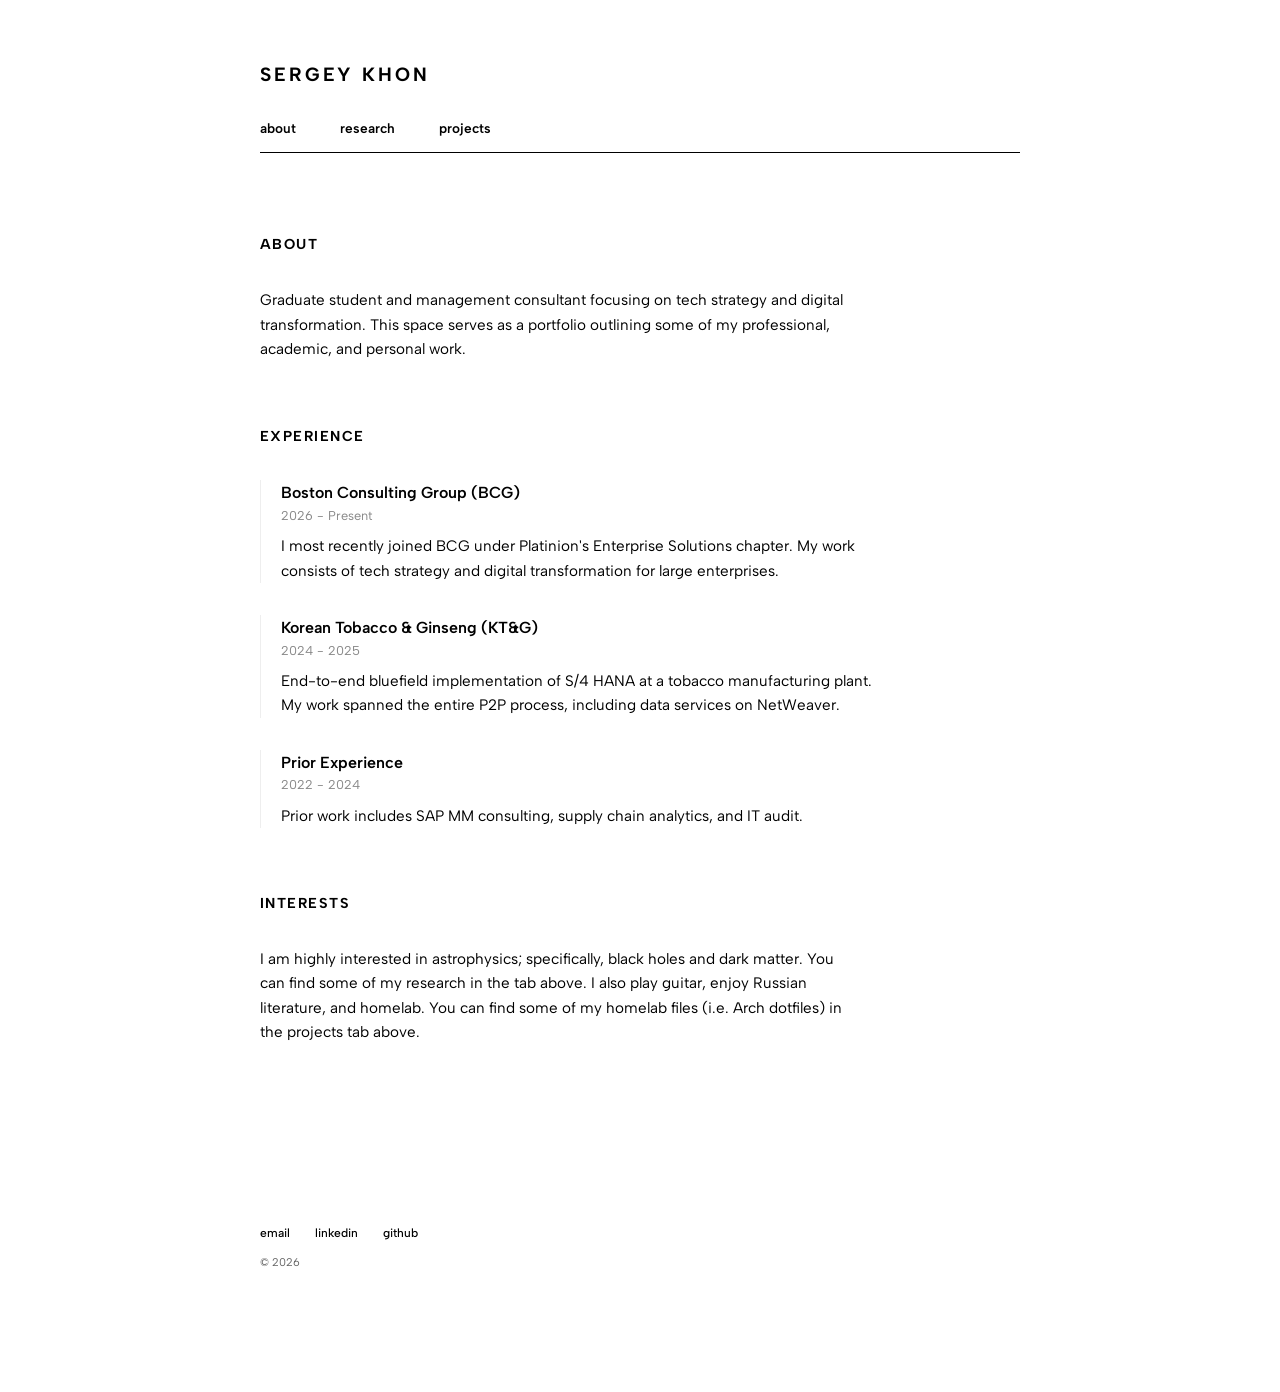
<file: index.html>
<!DOCTYPE html>
<html lang="en">
<head>
    <meta charset="UTF-8">
    <meta name="viewport" content="width=device-width, initial-scale=1.0">
    <title>Sergey Khon</title>

    <link rel="preconnect" href="https://fonts.googleapis.com">
    <link rel="preconnect" href="https://fonts.gstatic.com" crossorigin>
    <link href="https://fonts.googleapis.com/css2?family=Albert+Sans:ital,wght@0,100..900;1,100..900&display=swap" rel="stylesheet">

    <link rel="stylesheet" href="style.css">
</head>
<body>

    <header>
        <h1>Sergey Khon</h1>
        <nav>
            <a href="index.html">about</a>
            <a href="research.html">research</a>
            <a href="projects.html">projects</a>
        </nav>
    </header>

    <main>
        <section id="about">
            <h2>About</h2>
            <p>Graduate student and management consultant focusing on tech strategy and digital transformation. 
                This space serves as a portfolio outlining some of my professional, academic, and personal work.</p>
        </section>

        <section id="experience">
            <h2>Experience</h2>

            <div class="item">
                <span class="item-title">Boston Consulting Group (BCG)</span>
                <span class="item-date">2026 - Present</span>
                <p>I most recently joined BCG under Platinion's Enterprise Solutions chapter. 
                    My work consists of tech strategy and digital transformation for large enterprises. </p>
            </div>

            <div class="item">
                <span class="item-title">Korean Tobacco & Ginseng (KT&G)</span>
                <span class="item-date">2024 - 2025</span>
                <p>End-to-end bluefield implementation of S/4 HANA at a tobacco manufacturing plant. 
                    My work spanned the entire P2P process, including data services on NetWeaver. </p>
            </div>
            
            <div class="item">
                <span class="item-title">Prior Experience</span>
                <span class="item-date">2022 - 2024</span>
                <p>Prior work includes SAP MM consulting, supply chain analytics, and IT audit.</p>
            </div>
        </section>

        <section id="interests">
            <h2>Interests</h2>
            <p>I am highly interested in astrophysics; specifically, black holes and dark matter. 
                You can find some of my research in the tab above. I also play guitar, enjoy Russian literature, and homelab. 
                You can find some of my homelab files (i.e. Arch dotfiles) in the projects tab above.</p>
        </section>
    </main>

<footer class="contact-footer">
    <div class="footer-links">
        <a href="mailto:skhon@iu.edu" target="_blank">email</a>
        <a href="https://www.linkedin.com/in/sergeykhonv/" target="_blank">linkedin</a>
        <a href="https://github.com/serjkhon" target="_blank">github</a>
    </div>
    <p>&copy; 2026</p>
</footer>

</body>
</html>
</file>
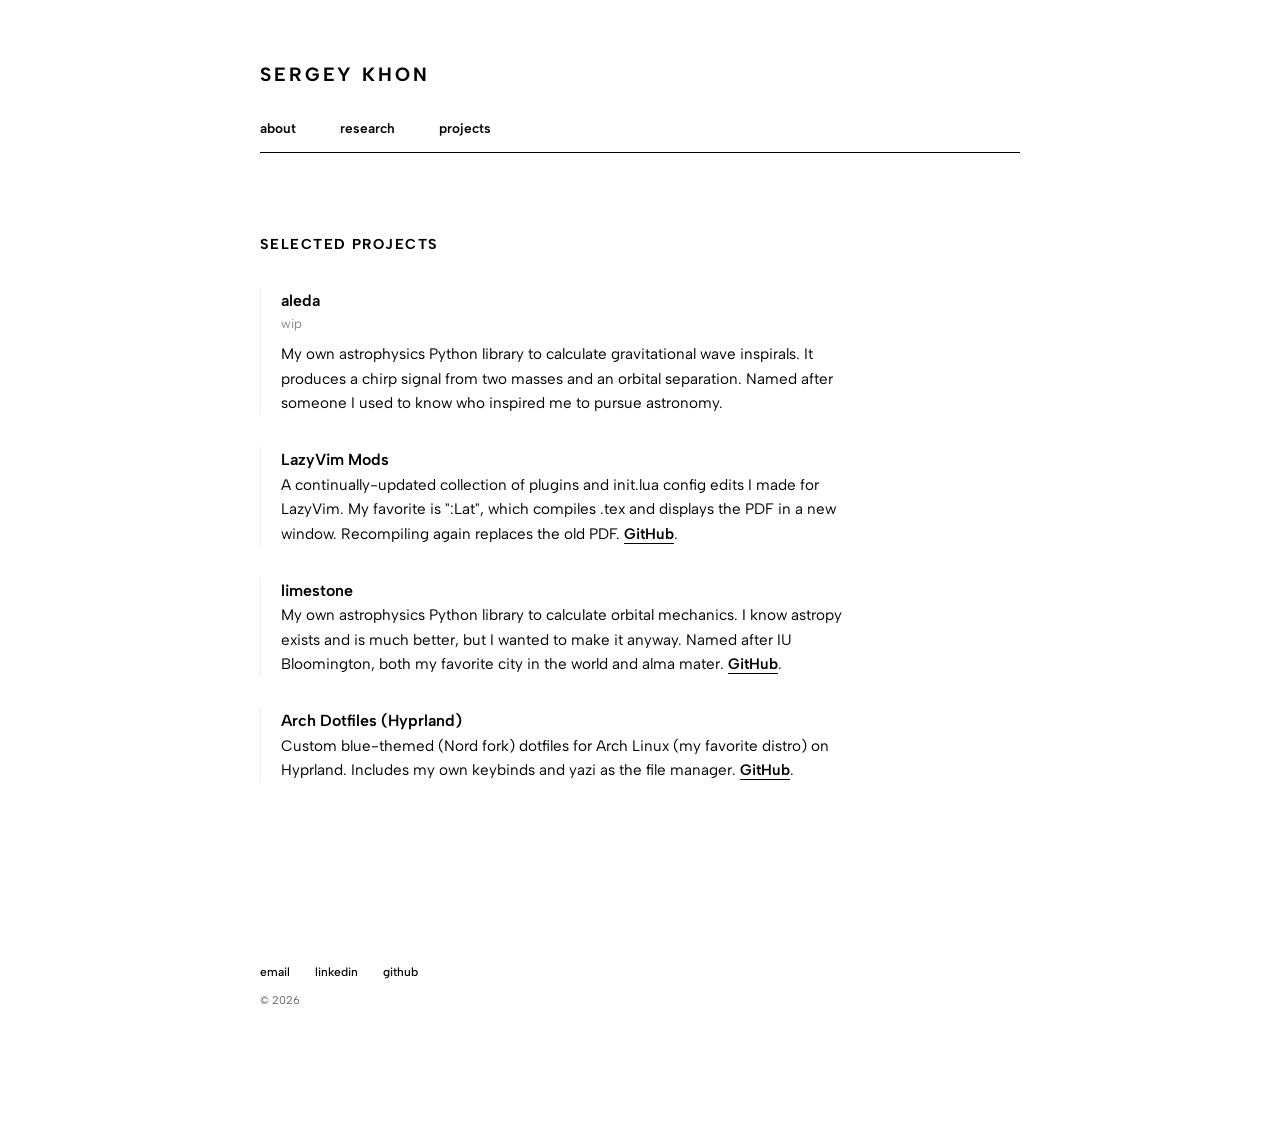
<file: projects.html>
<!DOCTYPE html>
<html lang="en">
<head>
    <meta charset="UTF-8">
    <meta name="viewport" content="width=device-width, initial-scale=1.0">
    <title>Sergey Khon</title>

    <link rel="preconnect" href="https://fonts.googleapis.com">
    <link rel="preconnect" href="https://fonts.gstatic.com" crossorigin>
    <link href="https://fonts.googleapis.com/css2?family=Albert+Sans:ital,wght@0,100..900;1,100..900&display=swap" rel="stylesheet">

    <link rel="stylesheet" href="style.css">
</head>
<body>
    <header>
        <h1>Sergey Khon</h1>
        <nav>
            <a href="index.html">about</a>
            <a href="research.html">research</a>
            <a href="projects.html">projects</a>
        </nav>
    </header>

    <main>
        <section>
            <h2>Selected Projects</h2>

            <div class="item">
                <span class="item-title">aleda</span>
                <span class="item-date">wip</span>
                <p>My own astrophysics Python library to calculate gravitational wave inspirals. 
                    It produces a chirp signal from two masses and an orbital separation. 
                    Named after someone I used to know who inspired me to pursue astronomy. 
                </p>
            </div>

            <div class="item">
                <span class="item-title">LazyVim Mods</span>
                <p>A continually-updated collection of plugins and init.lua config edits I made for LazyVim.
                    My favorite is ":Lat", which compiles .tex and displays the PDF in a new window. 
                    Recompiling again replaces the old PDF.
                <a href="https://github.com/serjkhon/lazyvim_mods" class="project-link" target="_blank" rel="noopener noreferrer">GitHub</a>.
                </p>
            </div>

            <div class="item">
                <span class="item-title">limestone</span>
                <p>My own astrophysics Python library to calculate orbital mechanics. I know astropy exists and is much better, 
                    but I wanted to make it anyway. Named after IU Bloomington, both  my favorite city in the world and alma mater. 
                <a href="https://github.com/serjkhon/limestone" class="project-link" target="_blank" rel="noopener noreferrer">GitHub</a>.
                </p>
            </div>

            <div class="item">
                <span class="item-title">Arch Dotfiles (Hyprland)</span>
                <p>Custom blue-themed (Nord fork) dotfiles for Arch Linux (my favorite distro) on Hyprland. Includes my own keybinds and yazi as the file manager. 
                <a href="https://github.com/serjkhon/dotfiles" class="project-link" target="_blank" rel="noopener noreferrer">GitHub</a>.
                </p>
            </div>

        </section>
    </main>

<footer class="contact-footer">
    <div class="footer-links">
        <a href="mailto:skhon@iu.edu" target="_blank">email</a>
        <a href="https://www.linkedin.com/in/sergeykhonv/" target="_blank">linkedin</a>
        <a href="https://github.com/serjkhon" target="_blank">github</a>
    </div>
    <p>&copy; 2026</p>
</footer>

</body>
</html>
</file>
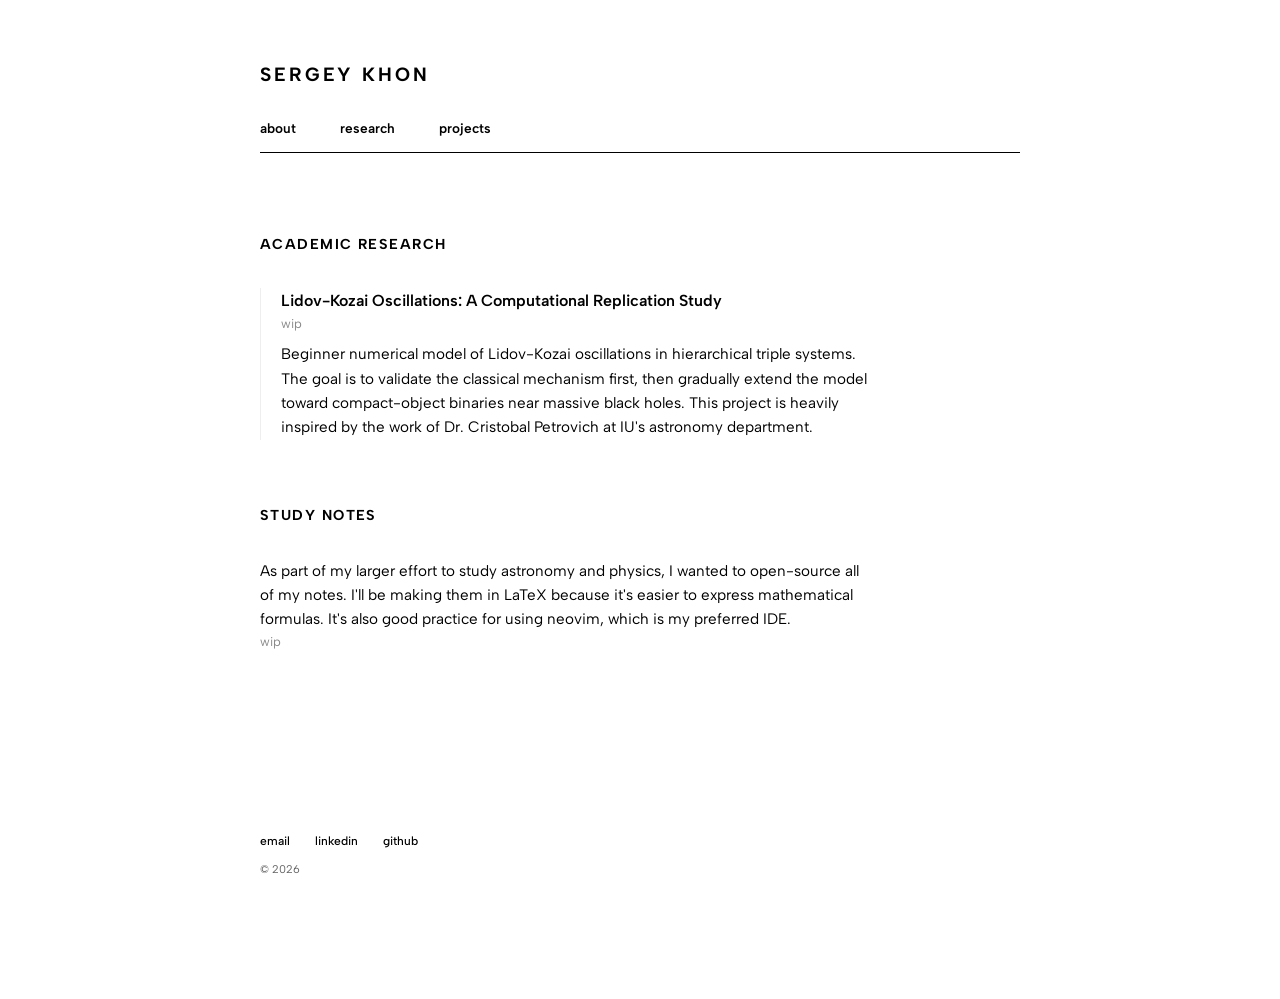
<file: research.html>
<!DOCTYPE html>
<html lang="en">
<head>
    <meta charset="UTF-8">
    <meta name="viewport" content="width=device-width, initial-scale=1.0">
    <title>Sergey Khon</title>

    <link rel="preconnect" href="https://fonts.googleapis.com">
    <link rel="preconnect" href="https://fonts.gstatic.com" crossorigin>
    <link href="https://fonts.googleapis.com/css2?family=Albert+Sans:ital,wght@0,100..900;1,100..900&display=swap" rel="stylesheet">

    <link rel="stylesheet" href="style.css">
</head>
<body>
    <header>
        <h1>Sergey Khon</h1>
        <nav>
            <a href="index.html">about</a>
            <a href="research.html">research</a>
            <a href="projects.html">projects</a>
        </nav>
    </header>

    <main>
        <section>
            <h2>Academic Research</h2>
            <div class="item">
                <span class="item-title">Lidov-Kozai Oscillations: A Computational Replication Study</span>
                <span class="item-date">wip</span>
                <p>Beginner numerical model of Lidov-Kozai oscillations in hierarchical triple systems. The goal is to 
                validate the classical mechanism first, then gradually extend the model toward compact-object binaries near massive black holes.
                This project is heavily inspired by the work of Dr. Cristobal Petrovich at IU's astronomy department.</p>
            </div>
        </section>

        <section>
            <h2>Study Notes</h2>
            <div>
                <p>As part of my larger effort to study astronomy and physics, I wanted to open-source all of my notes. I'll be making them in LaTeX because it's 
                easier to express mathematical formulas. It's also good practice for using neovim, which is my preferred IDE.
                </p>
            </div>
            <span class="item-date">wip</span>
        </section>

<!--        <section>
            <a href="papers/newton.pdf" class="project-link" target="_blank" rel="noopener noreferrer">Intro to Physics</a>
        </section>
-->

    </main>

<footer class="contact-footer">
    <div class="footer-links">
        <a href="mailto:skhon@iu.edu" target="_blank">email</a>
        <a href="https://www.linkedin.com/in/sergeykhonv/" target="_blank">linkedin</a>
        <a href="https://github.com/serjkhon" target="_blank">github</a>
    </div>
    <p>&copy; 2026</p>
</footer>

</body>
</html>
</file>
<file: style.css>
/* Minimalist Reset */
* { 
    margin: 0; 
    padding: 0; 
    box-sizing: border-box; 
}

body {
    font-family: 'Albert Sans', sans-serif;
    line-height: 1.6;
    color: #000;
    background: #fff;
    max-width: 800px;
    margin: 0 auto;
    padding: 60px 20px;
}

header {
    margin-bottom: 80px;
}

h1 {
    font-size: 1.2rem;
    font-weight: 700;
    text-transform: uppercase;
    letter-spacing: 0.15em;
    margin-bottom: 24px;
}

/* Navigation */
nav {
    border-bottom: 1px solid #000;
    padding-bottom: 12px;
}

nav a {
    text-decoration: none;
    color: #000;
    margin-right: 40px;
    font-size: 0.85rem;
    font-weight: 600;
    text-transform: lowercase;
    transition: color 0.2s ease;
}

nav a:hover {
    color: #888;
}

/* Sections */
section {
    margin-bottom: 64px;
}

h2 {
    font-size: 0.9rem;
    text-transform: uppercase;
    letter-spacing: 0.1em;
    margin-bottom: 32px;
    font-weight: 700;
}

p {
    font-size: 0.95rem;
    color: #000;
    max-width: 600px;
}

.item {
    margin-bottom: 32px;
    border-left: 1px solid #eee;
    padding-left: 20px;
}

.item-title {
    display: block;
    font-weight: 600;
    font-size: 1rem;
}

.item-date {
    display: block;
    font-size: 0.8rem;
    color: #888;
    margin-bottom: 8px;
}

/* Project Links */
.project-link {
    color: #000;
    text-decoration: underline;
    text-underline-offset: 4px; 
    font-weight: 600;
    transition: opacity 0.2s ease; 
}

/* Grouping the hovers so they are identical */
nav a:hover, 
.project-link:hover {
    opacity: 0.5;
    cursor: pointer;
}

footer {
    margin-top: 120px;
    font-size: 0.75rem;
    color: #888;
    text-transform: lowercase;
}


.contact-footer {
    margin-top: 180px;
    padding-top: 0;      
    border-top: none;      
    margin-bottom: 60px;   
}

.footer-links {
    margin-bottom: 8px;
    display: flex; 
    gap: 25px; 
}

.footer-links a {
    color: #000;
    text-decoration: none;
    text-transform: lowercase; 
    font-size: 0.75rem;
    font-weight: 500;
    transition: opacity 0.2s ease;
}

.footer-links a:hover {
    opacity: 0.5;
}

.contact-footer p {
    font-size: 0.7rem;
    color: #000;
    margin-top: 10px;
    opacity: 0.6;
}
</file>
